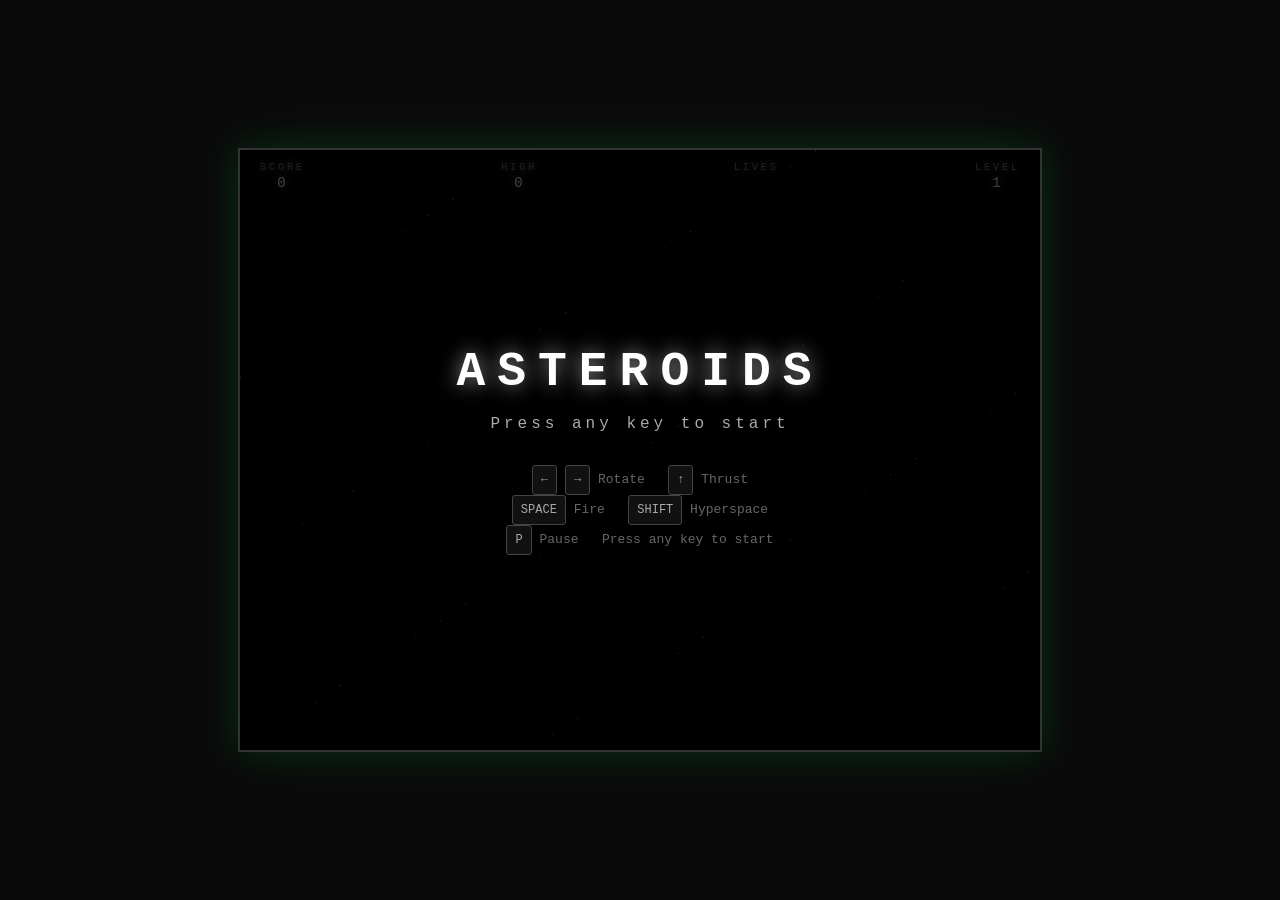
<file: index.html>
<!DOCTYPE html>
<html lang="en">
<head>
  <meta charset="UTF-8">
  <meta name="viewport" content="width=device-width, initial-scale=1.0">
  <title>ASTEROIDS</title>
  <link rel="stylesheet" href="css/style.css">
</head>
<body>
  <div id="game-container">
    <canvas id="game-canvas" width="800" height="600"></canvas>
    <div id="hud">
      <div class="hud-item">
        <span class="hud-label">SCORE</span>
        <span id="score">0</span>
      </div>
      <div class="hud-item">
        <span class="hud-label">HIGH</span>
        <span id="high-score">0</span>
      </div>
      <div class="hud-item">
        <span class="hud-label">LIVES</span>
        <span id="lives"></span>
      </div>
      <div class="hud-item">
        <span class="hud-label">LEVEL</span>
        <span id="level">1</span>
      </div>
    </div>
    <div id="overlay" class="hidden">
      <div id="overlay-content">
        <h1 id="overlay-title">ASTEROIDS</h1>
        <p id="overlay-subtitle"></p>
        <div id="controls-help">
          <p><kbd>←</kbd> <kbd>→</kbd> Rotate &nbsp; <kbd>↑</kbd> Thrust</p>
          <p><kbd>SPACE</kbd> Fire &nbsp; <kbd>SHIFT</kbd> Hyperspace</p>
          <p><kbd>P</kbd> Pause &nbsp; Press any key to start</p>
        </div>
      </div>
    </div>
  </div>
  <script type="module" src="js/main.js"></script>
</body>
</html>
</file>
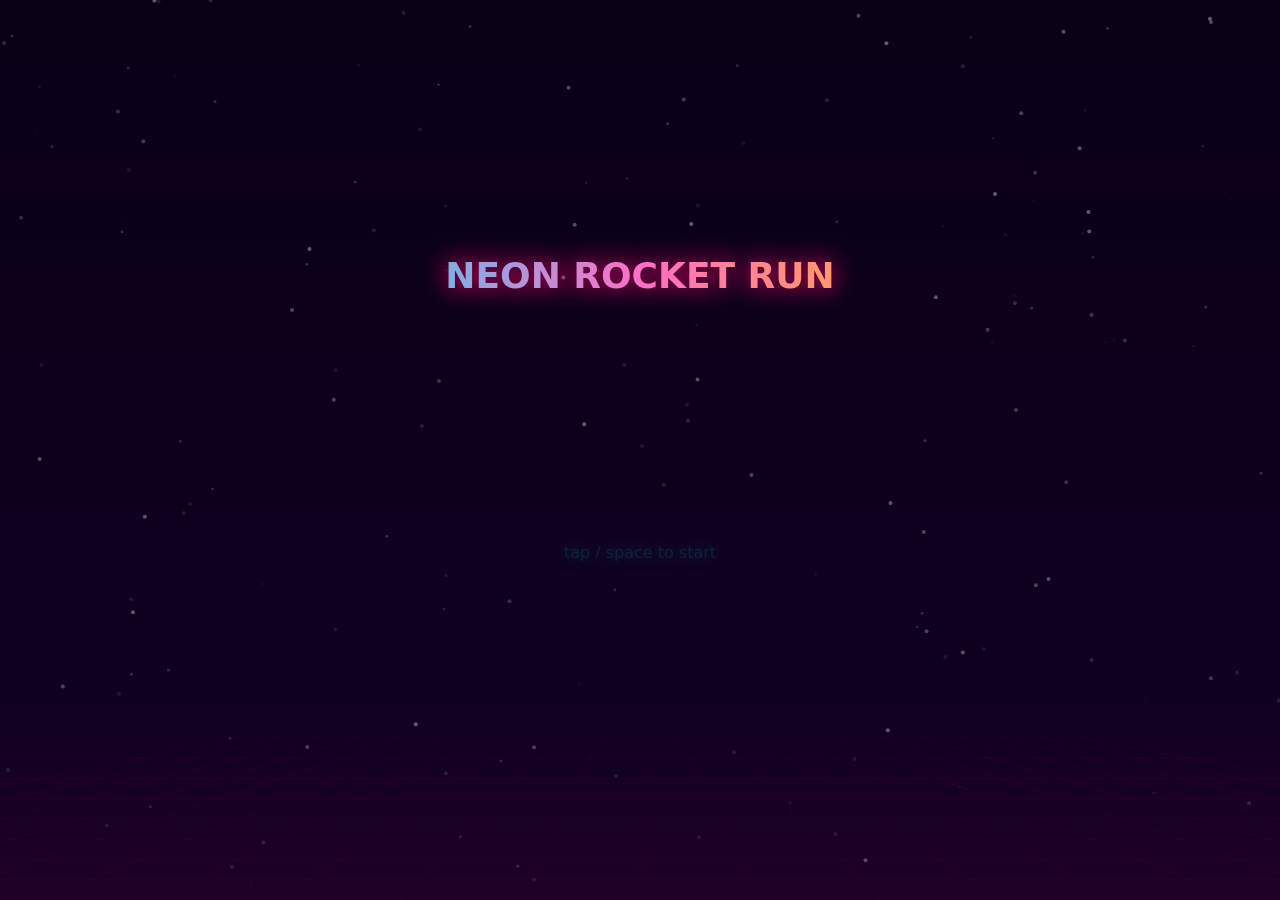
<file: game.html>
<!DOCTYPE html>
<html lang="en">
<head>
<meta charset="UTF-8">
<meta name="viewport" content="width=device-width, initial-scale=1.0, maximum-scale=1.0, user-scalable=no">
<title>NEON ROCKET RUN</title>
<style>
  * { margin: 0; padding: 0; box-sizing: border-box; }
  html, body {
    width: 100%; height: 100%;
    overflow: hidden;
    background: #0a0014;
    touch-action: none;
    -webkit-touch-callout: none;
    -webkit-user-select: none;
    user-select: none;
  }
  canvas {
    display: block;
    width: 100%;
    height: 100%;
  }
</style>
</head>
<body>
<canvas id="game"></canvas>
<script>
(function () {
  'use strict';

  const canvas = document.getElementById('game');
  const ctx = canvas.getContext('2d');

  const HS_KEY = 'neonRocketRunHighScore';

  // ── Layout (logical units, portrait) ──
  let W = 400, H = 700, DPR = 1;

  // ── Game state ──
  const State = { START: 0, PLAY: 1, OVER: 2 };
  let state = State.START;
  let score = 0;
  let highScore = parseInt(localStorage.getItem(HS_KEY) || '0', 10);

  // ── Physics constants (per second) ──
  const GRAVITY = 920;
  const THRUST = -340;
  const MAX_VY = 520;
  const ROCKET_R = 14;
  const ROCKET_X = 0.28;

  const BASE_GAP = 0.22;
  const MIN_GAP = 0.11;
  const BASE_SPEED = 185;
  const GAP_SHRINK = 0.04;
  const SPEED_BOOST = 0.06;
  const DIFF_EVERY = 5;

  const SPAWN_INTERVAL = 2.4;
  const NEAR_MISS_DIST = 22;

  // ── Runtime objects ──
  let rocket = { x: 0, y: 0, vy: 0, angle: 0 };
  let obstacles = [];
  let particles = [];
  let stars = [];
  let spawnTimer = 0;
  let scrollSpeed = BASE_SPEED;
  let gapRatio = BASE_GAP;
  let shake = 0;
  let flash = 0;
  let nearMissFlash = 0;
  let thrusting = false;
  let lastTime = 0;

  // ── Resize ──
  function resize() {
    DPR = Math.min(window.devicePixelRatio || 1, 2);
    W = window.innerWidth;
    H = window.innerHeight;
    canvas.width = Math.floor(W * DPR);
    canvas.height = Math.floor(H * DPR);
    ctx.setTransform(DPR, 0, 0, DPR, 0, 0);
    initStars();
  }

  function initStars() {
    stars = [];
    for (let layer = 0; layer < 3; layer++) {
      const count = 40 + layer * 25;
      const spd = 15 + layer * 25;
      const size = 0.8 + layer * 0.6;
      const alpha = 0.3 + layer * 0.25;
      for (let i = 0; i < count; i++) {
        stars.push({
          x: Math.random() * W,
          y: Math.random() * H,
          layer,
          spd,
          size,
          alpha,
          twinkle: Math.random() * Math.PI * 2
        });
      }
    }
  }

  // ── Difficulty ──
  function applyDifficulty() {
    const tier = Math.floor(score / DIFF_EVERY);
    gapRatio = Math.max(MIN_GAP, BASE_GAP * Math.pow(1 - GAP_SHRINK, tier));
    scrollSpeed = BASE_SPEED * Math.pow(1 + SPEED_BOOST, tier);
  }

  // ── Obstacles ──
  function spawnObstacle() {
    const gapH = gapRatio * H;
    const margin = gapH * 0.5 + 40;
    const minY = margin;
    const maxY = H - margin;
    const gapCenter = minY + Math.random() * (maxY - minY);
    obstacles.push({
      x: W + 30,
      gapCenter,
      gapH,
      scored: false,
      nearMissed: false,
      w: 52
    });
  }

  // ── Particles ──
  function spawnThrustParticle() {
    const rx = rocket.x;
    const ry = rocket.y + ROCKET_R * 0.6;
    for (let i = 0; i < 2; i++) {
      particles.push({
        x: rx + (Math.random() - 0.5) * 8,
        y: ry + Math.random() * 6,
        vx: -60 + (Math.random() - 0.5) * 80,
        vy: 80 + Math.random() * 120,
        life: 0.25 + Math.random() * 0.2,
        maxLife: 0.45,
        r: 2 + Math.random() * 3,
        color: Math.random() > 0.5 ? '#ff6ec7' : '#00f0ff'
      });
    }
  }

  function spawnCrashBurst() {
    for (let i = 0; i < 40; i++) {
      const a = Math.random() * Math.PI * 2;
      const spd = 80 + Math.random() * 280;
      particles.push({
        x: rocket.x,
        y: rocket.y,
        vx: Math.cos(a) * spd,
        vy: Math.sin(a) * spd,
        life: 0.4 + Math.random() * 0.6,
        maxLife: 1.0,
        r: 2 + Math.random() * 5,
        color: ['#ff006e', '#00f0ff', '#ffbe0b', '#8338ec'][Math.floor(Math.random() * 4)]
      });
    }
    shake = 14;
    flash = 0.35;
  }

  // ── Collision helpers ──
  function circleRectHit(cx, cy, cr, rx, ry, rw, rh) {
    const nx = Math.max(rx, Math.min(cx, rx + rw));
    const ny = Math.max(ry, Math.min(cy, ry + rh));
    const dx = cx - nx;
    const dy = cy - ny;
    return dx * dx + dy * dy < cr * cr;
  }

  function checkCollisionAt(x, y) {
    if (y - ROCKET_R < 0 || y + ROCKET_R > H) return true;
    for (const o of obstacles) {
      const topH = o.gapCenter - o.gapH / 2;
      const botY = o.gapCenter + o.gapH / 2;
      if (circleRectHit(x, y, ROCKET_R, o.x, 0, o.w, topH)) return true;
      if (circleRectHit(x, y, ROCKET_R, o.x, botY, o.w, H - botY)) return true;
    }
    return false;
  }

  function checkNearMiss(x, y) {
    for (const o of obstacles) {
      if (o.nearMissed || o.scored) continue;
      if (x < o.x || x > o.x + o.w) continue;
      const topBottom = o.gapCenter - o.gapH / 2;
      const botTop = o.gapCenter + o.gapH / 2;
      const distTop = Math.abs(y - ROCKET_R - topBottom);
      const distBot = Math.abs(y + ROCKET_R - botTop);
      if (distTop < NEAR_MISS_DIST || distBot < NEAR_MISS_DIST) {
        o.nearMissed = true;
        nearMissFlash = 0.18;
      }
    }
  }

  // ── Sub-stepped physics update (swept collision) ──
  function updatePlay(dt) {
    rocket.vy = Math.min(MAX_VY, rocket.vy + GRAVITY * dt);
    rocket.x = W * ROCKET_X;

    const moveY = Math.abs(rocket.vy * dt);
    const moveX = scrollSpeed * dt;
    const subSteps = Math.max(1, Math.ceil(Math.max(moveY, moveX) / (ROCKET_R * 0.4)));
    const step = dt / subSteps;
    const dyStep = (rocket.vy * dt) / subSteps;
    const dxStep = (scrollSpeed * dt) / subSteps;

    for (let s = 0; s < subSteps; s++) {
      for (const o of obstacles) o.x -= dxStep;
      obstacles = obstacles.filter(o => o.x + o.w > -20);

      const prevY = rocket.y;
      rocket.y += dyStep;

      if (checkCollisionAt(rocket.x, rocket.y)) {
        rocket.y = prevY;
        gameOver();
        return;
      }

      for (const o of obstacles) {
        if (!o.scored && rocket.x > o.x + o.w) {
          o.scored = true;
          score++;
          applyDifficulty();
        }
      }
      checkNearMiss(rocket.x, rocket.y);
    }

    rocket.angle = Math.max(-0.6, Math.min(0.9, rocket.vy / 400));

    spawnTimer -= dt;
    if (spawnTimer <= 0) {
      spawnObstacle();
      spawnTimer = SPAWN_INTERVAL * (BASE_SPEED / scrollSpeed);
    }

    if (thrusting) spawnThrustParticle();

    // Update particles
    for (let i = particles.length - 1; i >= 0; i--) {
      const p = particles[i];
      p.life -= dt;
      if (p.life <= 0) { particles.splice(i, 1); continue; }
      p.x += p.vx * dt;
      p.y += p.vy * dt;
      p.vy += 200 * dt;
    }

    if (shake > 0) shake = Math.max(0, shake - dt * 28);
    if (flash > 0) flash = Math.max(0, flash - dt * 2.5);
    if (nearMissFlash > 0) nearMissFlash = Math.max(0, nearMissFlash - dt * 3);
  }

  // ── Reset ──
  function resetGame() {
    score = 0;
    obstacles = [];
    particles = [];
    spawnTimer = 1.2;
    scrollSpeed = BASE_SPEED;
    gapRatio = BASE_GAP;
    shake = 0;
    flash = 0;
    nearMissFlash = 0;
    thrusting = false;
    rocket = { x: W * ROCKET_X, y: H * 0.45, vy: 0, angle: 0 };
  }

  function startGame() {
    resetGame();
    state = State.PLAY;
    rocket.vy = THRUST * 0.5;
  }

  function gameOver() {
    if (state !== State.PLAY) return;
    state = State.OVER;
    spawnCrashBurst();
    if (score > highScore) {
      highScore = score;
      localStorage.setItem(HS_KEY, String(highScore));
    }
  }

  // ── Input ──
  function flap() {
    if (state === State.START) {
      startGame();
      return;
    }
    if (state === State.OVER) {
      startGame();
      return;
    }
    if (state === State.PLAY) {
      rocket.vy = THRUST;
      thrusting = true;
      setTimeout(() => { thrusting = false; }, 80);
    }
  }

  function onInput(e) {
    if (e.type === 'keydown' && e.code !== 'Space') return;
    e.preventDefault();
    flap();
  }

  window.addEventListener('keydown', onInput);
  canvas.addEventListener('pointerdown', onInput);
  window.addEventListener('resize', resize);

  // ── Drawing ──
  function drawBackground(t, dt) {
    const grad = ctx.createLinearGradient(0, 0, 0, H);
    grad.addColorStop(0, '#0a0018');
    grad.addColorStop(0.5, '#120028');
    grad.addColorStop(1, '#1a0035');
    ctx.fillStyle = grad;
    ctx.fillRect(0, 0, W, H);

    // Horizon glow
    ctx.save();
    ctx.globalAlpha = 0.15;
    const hg = ctx.createLinearGradient(0, H * 0.65, 0, H);
    hg.addColorStop(0, 'transparent');
    hg.addColorStop(1, '#ff006e');
    ctx.fillStyle = hg;
    ctx.fillRect(0, H * 0.65, W, H * 0.35);
    ctx.restore();

    // Grid floor (synthwave)
    ctx.save();
    ctx.globalAlpha = 0.12;
    ctx.strokeStyle = '#ff006e';
    ctx.lineWidth = 1;
    const horizon = H * 0.82;
    for (let i = -2; i < 20; i++) {
      ctx.beginPath();
      ctx.moveTo(W / 2 + (i - 8) * 40, horizon);
      ctx.lineTo(W / 2 + (i - 8) * 120, H);
      ctx.stroke();
    }
    for (let j = 0; j < 8; j++) {
      const yy = horizon + (H - horizon) * (j / 8);
      ctx.beginPath();
      ctx.moveTo(0, yy);
      ctx.lineTo(W, yy);
      ctx.stroke();
    }
    ctx.restore();

    // Stars (parallax, 3 depth layers)
    for (const s of stars) {
      s.x -= s.spd * dt;
      if (s.x < 0) { s.x = W; s.y = Math.random() * H; }
      const tw = 0.6 + 0.4 * Math.sin(t * 2 + s.twinkle);
      ctx.globalAlpha = s.alpha * tw;
      ctx.fillStyle = s.layer === 2 ? '#fff' : s.layer === 1 ? '#c4b5fd' : '#6b7280';
      ctx.beginPath();
      ctx.arc(s.x, s.y, s.size, 0, Math.PI * 2);
      ctx.fill();
    }
    ctx.globalAlpha = 1;
  }

  function drawObstacle(o) {
    const topH = o.gapCenter - o.gapH / 2;
    const botY = o.gapCenter + o.gapH / 2;

    function drawPillar(x, y, w, h) {
      ctx.save();
      ctx.shadowColor = '#00f0ff';
      ctx.shadowBlur = 16;
      ctx.strokeStyle = '#00f0ff';
      ctx.lineWidth = 2.5;
      ctx.strokeRect(x + 2, y + 2, w - 4, h - 4);

      const g = ctx.createLinearGradient(x, y, x + w, y + h);
      g.addColorStop(0, 'rgba(0, 240, 255, 0.08)');
      g.addColorStop(1, 'rgba(255, 0, 110, 0.12)');
      ctx.fillStyle = g;
      ctx.fillRect(x, y, w, h);

      // Rocky edge detail
      ctx.strokeStyle = 'rgba(0, 240, 255, 0.5)';
      ctx.lineWidth = 1;
      const edgeY = h < H * 0.5 ? y + h : y;
      ctx.beginPath();
      for (let i = 0; i < w; i += 8) {
        const jag = (Math.sin(i * 0.7 + o.x * 0.05) * 4);
        if (i === 0) ctx.moveTo(x + i, edgeY + jag);
        else ctx.lineTo(x + i, edgeY + jag);
      }
      ctx.stroke();
      ctx.restore();
    }

    drawPillar(o.x, 0, o.w, topH);
    drawPillar(o.x, botY, o.w, H - botY);
  }

  function drawRocket() {
    const { x, y, angle } = rocket;
    ctx.save();
    ctx.translate(x, y);
    ctx.rotate(angle);

    // Glow
    ctx.shadowColor = '#ff6ec7';
    ctx.shadowBlur = 20;

    // Body
    ctx.fillStyle = '#1a1a2e';
    ctx.beginPath();
    ctx.moveTo(ROCKET_R * 1.4, 0);
    ctx.lineTo(-ROCKET_R * 0.9, -ROCKET_R * 0.65);
    ctx.lineTo(-ROCKET_R * 0.5, 0);
    ctx.lineTo(-ROCKET_R * 0.9, ROCKET_R * 0.65);
    ctx.closePath();
    ctx.fill();

    ctx.strokeStyle = '#ff6ec7';
    ctx.lineWidth = 2;
    ctx.stroke();

    // Window
    ctx.fillStyle = '#00f0ff';
    ctx.shadowColor = '#00f0ff';
    ctx.shadowBlur = 10;
    ctx.beginPath();
    ctx.arc(ROCKET_R * 0.3, 0, ROCKET_R * 0.28, 0, Math.PI * 2);
    ctx.fill();

    // Fins
    ctx.strokeStyle = '#8338ec';
    ctx.lineWidth = 1.5;
    ctx.shadowColor = '#8338ec';
    ctx.beginPath();
    ctx.moveTo(-ROCKET_R * 0.7, -ROCKET_R * 0.5);
    ctx.lineTo(-ROCKET_R * 1.1, -ROCKET_R * 0.85);
    ctx.moveTo(-ROCKET_R * 0.7, ROCKET_R * 0.5);
    ctx.lineTo(-ROCKET_R * 1.1, ROCKET_R * 0.85);
    ctx.stroke();

    ctx.restore();
  }

  function drawParticles() {
    for (const p of particles) {
      const a = p.life / p.maxLife;
      ctx.globalAlpha = a;
      ctx.shadowColor = p.color;
      ctx.shadowBlur = 8;
      ctx.fillStyle = p.color;
      ctx.beginPath();
      ctx.arc(p.x, p.y, p.r * a, 0, Math.PI * 2);
      ctx.fill();
    }
    ctx.globalAlpha = 1;
    ctx.shadowBlur = 0;
  }

  function drawHUD() {
    ctx.save();
    ctx.font = 'bold 42px "Segoe UI", system-ui, sans-serif';
    ctx.textAlign = 'center';
    ctx.fillStyle = '#fff';
    ctx.shadowColor = '#00f0ff';
    ctx.shadowBlur = 12;
    ctx.fillText(String(score), W / 2, 58);
    ctx.restore();

    ctx.save();
    ctx.font = '14px "Segoe UI", system-ui, sans-serif';
    ctx.textAlign = 'right';
    ctx.fillStyle = 'rgba(255,255,255,0.45)';
    ctx.fillText('BEST ' + highScore, W - 16, 28);
    ctx.restore();
  }

  function drawOverlay(title, sub, sub2) {
    ctx.save();
    ctx.fillStyle = 'rgba(10, 0, 20, 0.55)';
    ctx.fillRect(0, 0, W, H);

    ctx.textAlign = 'center';

    // Title
    ctx.font = 'bold 36px "Segoe UI", system-ui, sans-serif';
    ctx.shadowColor = '#ff006e';
    ctx.shadowBlur = 24;
    const tg = ctx.createLinearGradient(W * 0.2, 0, W * 0.8, 0);
    tg.addColorStop(0, '#00f0ff');
    tg.addColorStop(0.5, '#ff6ec7');
    tg.addColorStop(1, '#ffbe0b');
    ctx.fillStyle = tg;
    ctx.fillText(title, W / 2, H * 0.32);

    if (sub) {
      ctx.font = '18px "Segoe UI", system-ui, sans-serif';
      ctx.shadowBlur = 8;
      ctx.shadowColor = '#8338ec';
      ctx.fillStyle = 'rgba(255,255,255,0.85)';
      ctx.fillText(sub, W / 2, H * 0.42);
    }

    if (sub2) {
      ctx.font = '15px "Segoe UI", system-ui, sans-serif';
      ctx.fillStyle = 'rgba(255,255,255,0.55)';
      ctx.shadowBlur = 0;
      ctx.fillText(sub2, W / 2, H * 0.48);
    }

    // Pulsing prompt
    const pulse = 0.55 + 0.45 * Math.sin(performance.now() / 350);
    ctx.globalAlpha = pulse;
    ctx.font = '16px "Segoe UI", system-ui, sans-serif';
    ctx.shadowColor = '#00f0ff';
    ctx.shadowBlur = 10;
    ctx.fillStyle = '#00f0ff';
    const prompt = state === State.OVER ? 'tap / space to retry' : 'tap / space to start';
    ctx.fillText(prompt, W / 2, H * 0.62);
    ctx.restore();
  }

  function draw(t, dt) {
    let ox = 0, oy = 0;
    if (shake > 0) {
      ox = (Math.random() - 0.5) * shake;
      oy = (Math.random() - 0.5) * shake;
    }

    ctx.save();
    ctx.translate(ox, oy);

    drawBackground(t, dt);

    for (const o of obstacles) drawObstacle(o);
    drawParticles();
    if (state !== State.START) drawRocket();

    if (state === State.PLAY) drawHUD();

    if (flash > 0) {
      ctx.fillStyle = `rgba(255, 0, 110, ${flash * 0.45})`;
      ctx.fillRect(0, 0, W, H);
    }

    if (nearMissFlash > 0) {
      ctx.fillStyle = `rgba(0, 240, 255, ${nearMissFlash * 0.25})`;
      ctx.fillRect(0, 0, W, H);
    }

    if (state === State.START) {
      drawOverlay('NEON ROCKET RUN', null, null);
    } else if (state === State.OVER) {
      drawHUD();
      drawOverlay('CRASHED', 'Score: ' + score, 'Best: ' + highScore);
    }

    ctx.restore();
  }

  // ── Main loop ──
  function loop(now) {
    if (!lastTime) lastTime = now;
    let dt = (now - lastTime) / 1000;
    lastTime = now;
    dt = Math.min(dt, 0.05);

    if (state === State.PLAY) {
      updatePlay(dt);
    } else {
      // Ambient star drift + particle decay on overlays
      for (const s of stars) {
        s.x -= s.spd * dt * 0.3;
        if (s.x < 0) { s.x = W; s.y = Math.random() * H; }
      }
      for (let i = particles.length - 1; i >= 0; i--) {
        const p = particles[i];
        p.life -= dt;
        if (p.life <= 0) particles.splice(i, 1);
        else {
          p.x += p.vx * dt;
          p.y += p.vy * dt;
        }
      }
      if (shake > 0) shake = Math.max(0, shake - dt * 28);
      if (flash > 0) flash = Math.max(0, flash - dt * 2.5);
    }

    draw(now / 1000, dt);
    requestAnimationFrame(loop);
  }

  resize();
  rocket.x = W * ROCKET_X;
  rocket.y = H * 0.45;
  requestAnimationFrame(loop);
})();
</script>
</body>
</html>
</file>
<file: css/style.css>
* {
  margin: 0;
  padding: 0;
  box-sizing: border-box;
}

body {
  background: #0a0a0a;
  min-height: 100vh;
  display: flex;
  align-items: center;
  justify-content: center;
  font-family: "Courier New", Courier, monospace;
  overflow: hidden;
}

#game-container {
  position: relative;
  border: 2px solid #333;
  box-shadow: 0 0 40px rgba(0, 255, 100, 0.15);
}

#game-canvas {
  display: block;
  background: #000;
  cursor: crosshair;
}

#hud {
  position: absolute;
  top: 0;
  left: 0;
  right: 0;
  display: flex;
  justify-content: space-between;
  padding: 12px 20px;
  pointer-events: none;
  color: #fff;
  font-size: 14px;
  letter-spacing: 2px;
  text-shadow: 0 0 8px rgba(255, 255, 255, 0.5);
}

.hud-item {
  display: flex;
  flex-direction: column;
  align-items: center;
  gap: 2px;
}

.hud-label {
  font-size: 10px;
  color: #888;
  letter-spacing: 3px;
}

#lives {
  font-size: 18px;
  letter-spacing: 4px;
}

#overlay {
  position: absolute;
  inset: 0;
  display: flex;
  align-items: center;
  justify-content: center;
  background: rgba(0, 0, 0, 0.75);
  color: #fff;
  text-align: center;
}

#overlay.hidden {
  display: none;
}

#overlay-content h1 {
  font-size: 48px;
  letter-spacing: 12px;
  margin-bottom: 16px;
  text-shadow: 0 0 20px rgba(255, 255, 255, 0.6);
  animation: pulse 2s ease-in-out infinite;
}

#overlay-subtitle {
  font-size: 16px;
  letter-spacing: 4px;
  margin-bottom: 32px;
  color: #aaa;
}

#controls-help {
  font-size: 13px;
  line-height: 2;
  color: #666;
}

#controls-help kbd {
  display: inline-block;
  padding: 2px 8px;
  border: 1px solid #444;
  border-radius: 3px;
  background: #111;
  color: #aaa;
  font-family: inherit;
  font-size: 12px;
}

@keyframes pulse {
  0%, 100% { opacity: 1; }
  50% { opacity: 0.7; }
}
</file>
